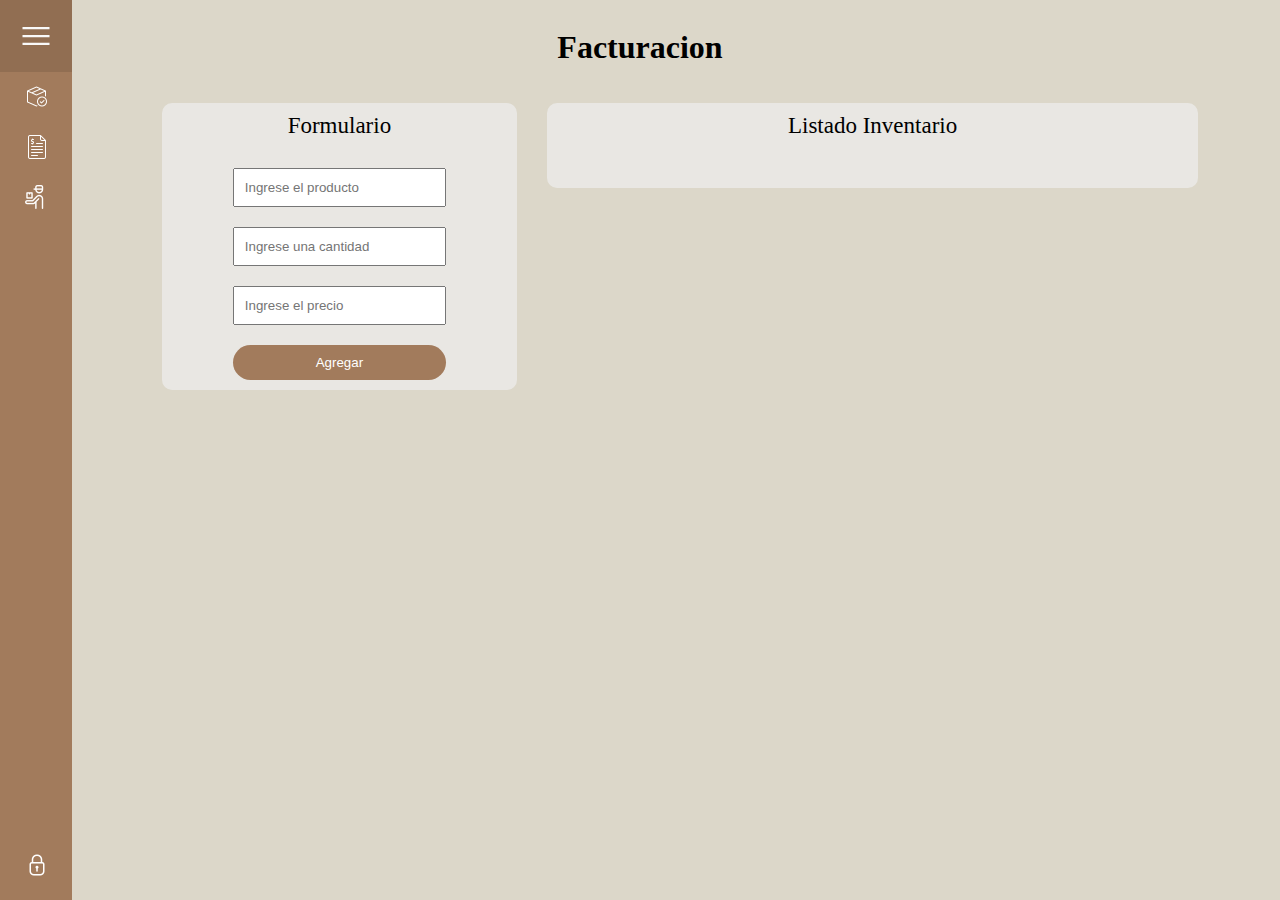
<file: Facturaciones/index.html>
<!DOCTYPE html>
<html lang="en">
<head>
    <meta charset="UTF-8">
    <meta http-equiv="X-UA-Compatible" content="IE=edge">
    <meta name="viewport" content="width=device-width, initial-scale=1.0">
    <title>Inicio</title>
    <link rel="stylesheet" href="style.css">
</head>
<body>
    <!--Inicio del Menu -->
    <aside class="sidebar">
        <div class="sidebar-inner" >
            <header class="sidebar-hidden">
                <button class="sidebar-burger" onclick="toggleSlidebar( )">
                </button>
                <img src="../Img/blocklord-logo.png" alt="sidebar-logo" height="35px">
            </header>
            <nav class="sidebar-nav">
                <button type="button" onclick="window.location.href='../Inventario/index.html'">
                    <img src="../Img/inventario.png">
                    <span style="animation-delay: 0.1s">Inventario</span>
                </button>
                <button type="button" onclick="window.location.href='../Facturaciones/index.html'">
                    <img src="../Img/factura.png">
                    <span style="animation-delay: 0.1s">Facturas</span>
                </button>
                <button type="button" onclick="window.location.href='../Proveedores/index.html'">
                    <img src="../Img/proveedor.png">
                    <span style="animation-delay: 0.1s">Proveedores</span>
                </button>
            </nav>
            <footer class="sidebar-footer">
                <button type="button" onclick="window.location.href='../index.html'">
                  <img src="../Img/lock.png">
                <span style="animation-delay: 0.1s">Logout</span>
                </button>
              </footer>
        </div>
    </aside>
    <!--Fin del Menu -->
    <div class="div-titulo">
        <h1>Facturacion</h1>
    </div>
    
    <div class="contenedor">
        <div class="div-formulario">
            <h2>Formulario</h2>

            <form action="#" id="formulario">
            <input type="text" id="producto" placeholder="Ingrese el producto">
            <input type="text" id="cantidad" placeholder="Ingrese una cantidad">
            <input type="text" id="precio" placeholder="Ingrese el precio">
            <button class="btn" type="submit" id="btnAgregar">Agregar</button>
            </form>
        </div>

        <div class="div-listado">
            <h2>Listado Inventario</h2>
            <div class="div-inventario">
                
            </div>
        </div>
    </div>    

    <script  src="app.js"></script>
    <!-- Por favor declarar el main con una clase -->
    <script type="text/javascript">
        const toggleSlidebar = () => 
            document.body.classList.toggle("open");
    </script>
    <!-- El Script dejenlo de ultima, no lo toquen porfa -->
</body>
</html>
</file>
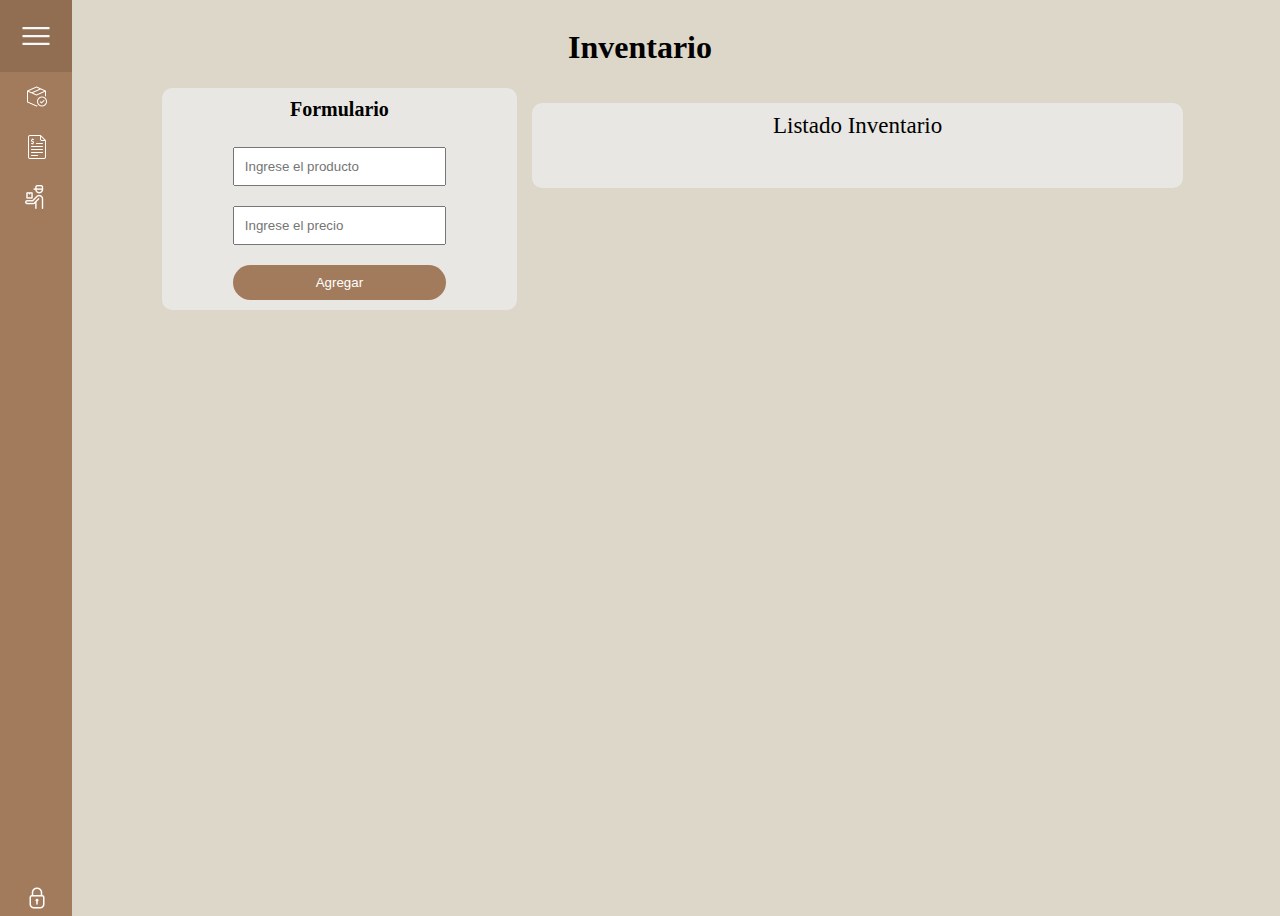
<file: Inventario/index.html>
<!DOCTYPE html>
<html lang="en">
<head>
    <meta charset="UTF-8">
    <meta http-equiv="X-UA-Compatible" content="IE=edge">
    <meta name="viewport" content="width=device-width, initial-scale=1.0">
    <title>Inventario</title>
    <link rel="stylesheet" href="style.css">
</head>
<body>
    <!--Inicio del Menu -->
    <aside class="sidebar">
        <div class="sidebar-inner" >
            <header class="sidebar-hidden">
                <button class="sidebar-burger" onclick="toggleSlidebar( )">
                </button>
                <img src="../Img/blocklord-logo.png" alt="sidebar-logo" height="35px">
            </header>
            <nav class="sidebar-nav">
                <button type="button" onclick="window.location.href='index.html'">
                    <img src="../Img/inventario.png">
                    <span style="animation-delay: 0.1s">Inventario</span>
                </button>
                <button type="button" onclick="window.location.href='../Facturaciones/index.html'">
                    <img src="../Img/factura.png">
                    <span style="animation-delay: 0.1s">Facturas</span>
                </button>
                <button type="button" onclick="window.location.href='../Proveedores/index.html'">
                    <img src="../Img/proveedor.png">
                    <span style="animation-delay: 0.1s">Proveedores</span>
                </button>
            </nav>
            <footer class="sidebar-footer">
                <button type="button" onclick="window.location.href='../index.html'">
                  <img src="../Img/lock.png">
                <span style="animation-delay: 0.1s">Logout</span>
                </button>
              </footer>
        </div>
    </aside>
    <!--Fin del Menu -->

    <div class="div-titulo">
        <h1>Inventario</h1>
    </div>
    
    <div class="contenedor">
        <div class="div-formulario">
            <h2>Formulario</h2>

            <form action="#" id="formulario">
            <input type="text" id="producto" placeholder="Ingrese el producto">
            <input type="text" id="precio" placeholder="Ingrese el precio">
            <button class="btn" type="submit" id="btnAgregar">Agregar</button>
            </form>
        </div>

        <div class="div-listado">
            <h2>Listado Inventario</h2>
            <div class="div-inventario">
                
            </div>
        </div>
    </div>    

    <script  src="app.js"></script>
    
    <!-- Por favor declarar el main con una clase -->
    <script type="text/javascript">
        const toggleSlidebar = () => 
            document.body.classList.toggle("open");
    </script>
    <!-- El Script dejenlo de ultima, no lo toquen porfa -->
</body>
</html>
</file>
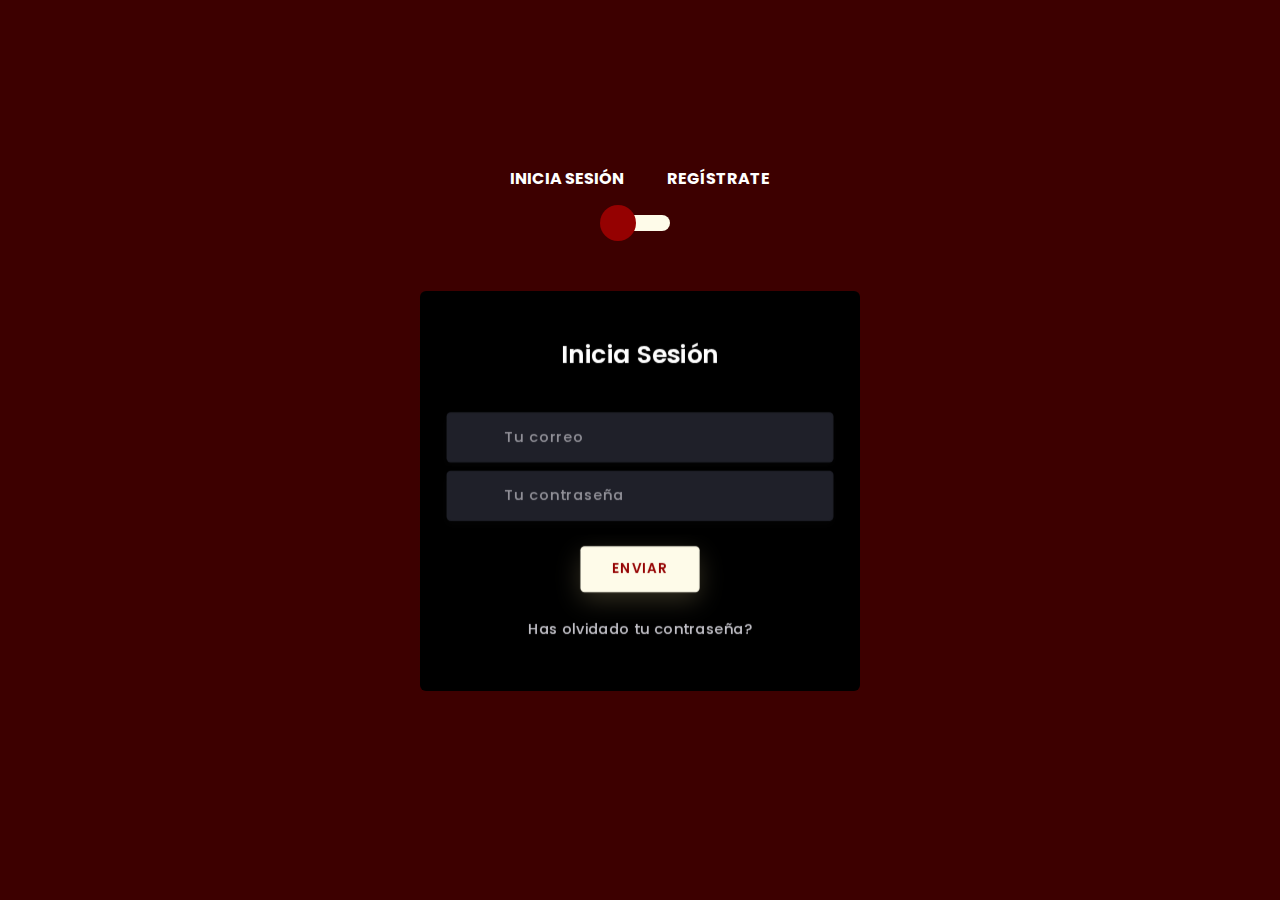
<file: Login/index.html>
<!DOCTYPE html>
<html lang="en" >
<head>
  <meta charset="UTF-8">
  <title>Login || Honduplay</title>
  <link rel='stylesheet' href='https://cdnjs.cloudflare.com/ajax/libs/twitter-bootstrap/4.5.0/css/bootstrap.min.css'>
  <link rel='stylesheet' href='https://unicons.iconscout.com/release/v2.1.9/css/unicons.css'>
  <link rel="stylesheet" href="./style.css">

</head>
<body>
<div class="section">
		<div class="container">
			<div class="row full-height justify-content-center">
				<div class="col-12 text-center align-self-center py-5">
					<div class="section pb-5 pt-5 pt-sm-2 text-center">
						<h6 class="mb-0 pb-3"><span>Inicia Sesión </span><span>Regístrate</span></h6>
			          	<input class="checkbox" type="checkbox" id="reg-log" name="reg-log"/>
			          	<label for="reg-log"></label>
						<div class="card-3d-wrap mx-auto">
							<div class="card-3d-wrapper">
								<div class="card-front">
									<div class="center-wrap">
										<div class="section text-center">
											<h4 class="mb-4 pb-3">Inicia Sesión</h4>
											<div class="form-group">
												<input type="email" name="logemail" class="form-style" placeholder="Tu correo" id="logemail" autocomplete="off">
												<i class="input-icon uil uil-at"></i>
											</div>	
											<div class="form-group mt-2">
												<input type="password" name="logpass" class="form-style" placeholder="Tu contraseña" id="logpass" autocomplete="off">
												<i class="input-icon uil uil-lock-alt"></i>
											</div>
											<a href="../Inventario/index.html" class="btn mt-4">enviar</a>
                            				<p class="mb-0 mt-4 text-center"><a href="#0" class="link">Has olvidado tu contraseña?</a></p>
				      					</div>
			      					</div>
			      				</div>
								<div class="card-back">
									<div class="center-wrap">
										<div class="section text-center">
											<h4 class="mb-4 pb-3">Regístrate</h4>
											<div class="form-group">
												<input type="text" name="logname" class="form-style" placeholder="Tu nombre completo" id="logname" autocomplete="off">
												<i class="input-icon uil uil-user"></i>
											</div>	
											<div class="form-group mt-2">
												<input type="email" name="logemail" class="form-style" placeholder="Tu correo" id="logemail" autocomplete="off">
												<i class="input-icon uil uil-at"></i>
											</div>	
											<div class="form-group mt-2">
												<input type="password" name="logpass" class="form-style" placeholder="Tu contraseña" id="logpass" autocomplete="off">
												<i class="input-icon uil uil-lock-alt"></i>
											</div>
											<a href="#" class="btn mt-4">enviar</a>
				      					</div>
			      					</div>
			      				</div>
			      			</div>
			      		</div>
			      	</div>
		      	</div>
	      	</div>
	    </div>
	</div>
<!-- partial -->
  
</body>
</html>
</file>
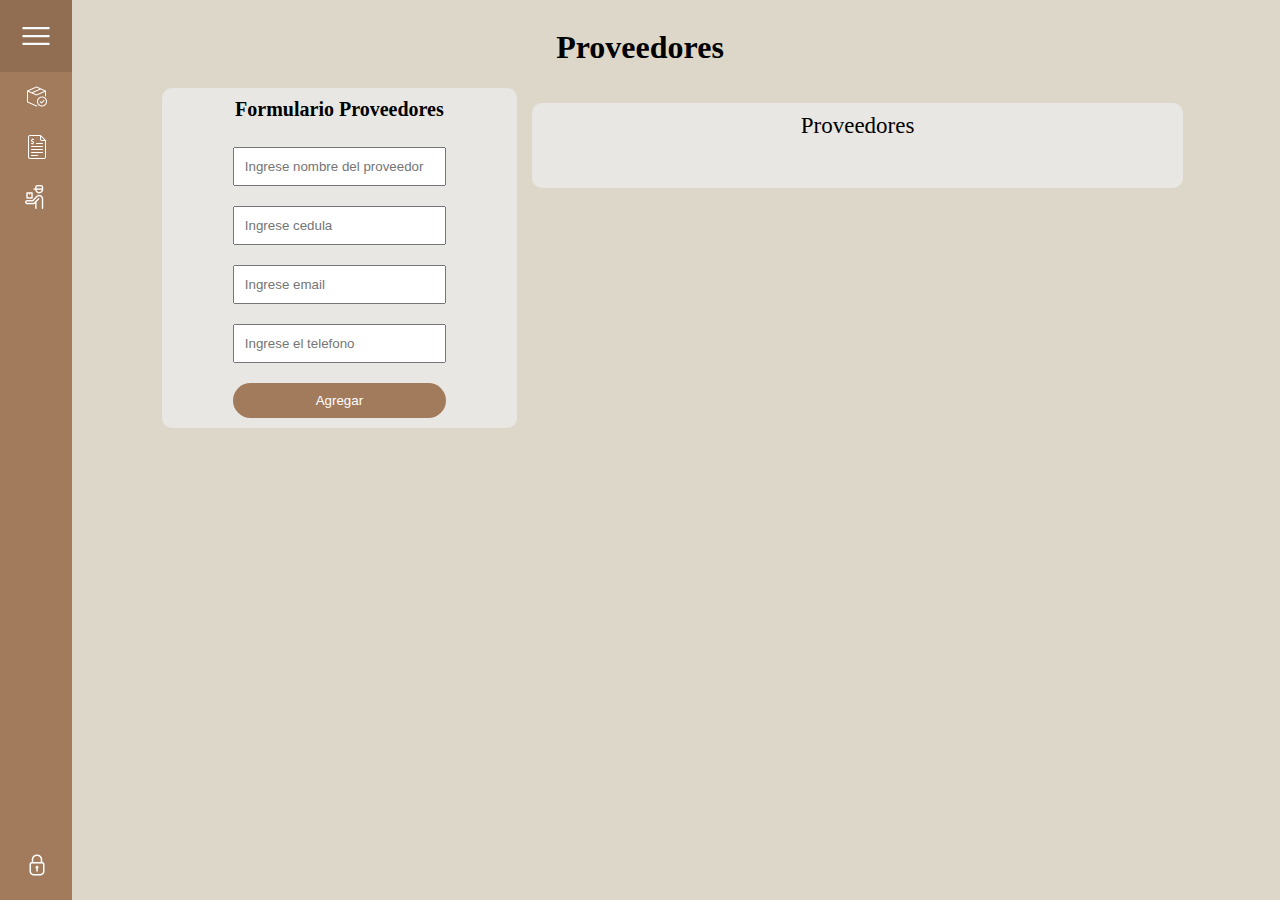
<file: Proveedores/index.html>
<!DOCTYPE html>
<html lang="en">
<head>
    <meta charset="UTF-8">
    <meta http-equiv="X-UA-Compatible" content="IE=edge">
    <meta name="viewport" content="width=device-width, initial-scale=1.0">
    <title>Proveedores</title>
    <link rel="stylesheet" href="style.css">
</head>
<body>
    <!--Inicio del Menu -->
    <aside class="sidebar">
        <div class="sidebar-inner" >
            <header class="sidebar-hidden">
                <button class="sidebar-burger" onclick="toggleSlidebar( )">
                </button>
                <img src="../Img/blocklord-logo.png" alt="sidebar-logo" height="35px">
            </header>
            <nav class="sidebar-nav">
                <button type="button" onclick="window.location.href='../Inventario/index.html'">
                    <img src="../Img/inventario.png">
                    <span style="animation-delay: 0.1s">Inventario</span>
                </button>
                <button type="button" onclick="window.location.href='../Facturaciones/index.html'">
                    <img src="../Img/factura.png">
                    <span style="animation-delay: 0.1s">Facturas</span>
                </button>
                <button type="button" onclick="window.location.href='../Proveedores/index.html'">
                    <img src="../Img/proveedor.png">
                    <span style="animation-delay: 0.1s">Proveedores</span>
                </button>
            </nav>
            <footer class="sidebar-footer">
              <button type="button" onclick="window.location.href='../index.html'">
                <img src="../Img/lock.png">
              <span style="animation-delay: 0.1s">Logout</span>
              </button>
            </footer>
        </div>
    </aside>
    <!--Fin del Menu -->

    <div class="div-titulo">
        <h1>Proveedores</h1>
    </div>
    
    <div class="contenedor">
        <div class="div-formulario">
            <h2>Formulario Proveedores</h2>

            <form action="#" id="formulario">
            <input type="text" id="nombre" placeholder="Ingrese nombre del proveedor">
            <input type="text" id="cedula" placeholder="Ingrese cedula">
            <input type="text" id="email" placeholder="Ingrese email">
            <input type="text" id="movil" placeholder="Ingrese el telefono">
            <button class="btn" type="submit" id="btnAgregar">Agregar</button>
            </form>
        </div>

        <div class="div-listado">
            <h2>Proveedores</h2>
            <div class="div-inventario">
                
            </div>
        </div>
    </div>    

    <script  src="app.js"></script>
    
    <!-- Por favor declarar el main con una clase -->
    <script type="text/javascript">
        const toggleSlidebar = () => 
            document.body.classList.toggle("open");
    </script>
    <!-- El Script dejenlo de ultima, no lo toquen porfa -->
</body>
</html>
</file>
<file: Facturaciones/style.css>
*{
    box-sizing: border-box;
}

body{
    background: #DCD7C9;
}

button{
    background: transparent;
    border: 0;
    padding: 0;
    cursor: pointer;
}

/* Inicio de menu */

.sidebar{
    position: absolute;
    overflow: hidden;
    top: 0;
    left: 0;
    width: 72px;
    height: 100%;
    background: #A27B5C;
    transition: width 0.4s;
}

body.open .sidebar{
    width: 260px;
}

.sidebar-inner {
    position: absolute;
    top: 0;
    left: 0;
    width: 300px;
    height: inherit;
    display: flex;
    flex-direction: column;
    padding-bottom: 10px;
}

.sidebar-burger{
    width: 65px;
    height: 72px;
    display: grid;
    place-items: center;
    background-image: url(../Img/menu.svg);
    background-repeat: no-repeat;
    background-position: center;
    transition: 0.3s;
}

body.open .sidebar-burger{
    background-image: url(../Img/close.svg);
}

header{
    display: flex;
    align-items: center;
    height: 72px;
    background: rgba(0, 0, 0, 0.1);
}

.sidebar-logo {
    height: 20px;
    opacity: 0;
    transition: 0.3s;
}

body.open .sidebar-logo{
    opacity: 1;
}

.sidebar button{
    display: flex;
    gap: 25px;
    align-items: center;
    height: 50px;
    width: 72px;
    font-family: 'Times New Roman', Times, serif;
    font-size: 1rem;
    font-weight: 200;
    letter-spacing: 2px;
    line-height: 1;
    padding: 0 25px;
}

.sidebar-nav {
    flex: 1 1 auto;
}

.sidebar button > span{
    color: rgb(255, 255, 255);
    opacity: 0;
    transition: 0.3s;
}

@keyframes appear {
    0%{ opacity: 0; translate: 0 10px;}
    100%{ opacity: 1; translate: 0;}
}

body.open .sidebar button > span{
    opacity: 1;
    animation: appear 0.3 both;
}

/* Fin de menu */
.div-titulo{
    display: flex;
    justify-content: center;
    align-items: center;
    /* color: #fff; */
}


.contenedor{
    height:auto;
    display: flex;
    justify-content: center;
    padding-left: 80px;
}

.contenedor .div-formulario{
    width: 30%;
    height: 90%;
    margin: 15px 15px;
    background-color: rgba(238, 238, 238, 0.7);
    display: flex;
    flex-direction: column;
    justify-content: center;
    align-items: center;
    border-radius: 10px;
}

.contenedor .div-formulario h2{
   margin-top: 10px;
   font-weight: 300;
   font-size: 23px;
}

.contenedor .div-formulario form{
    width: 100%;
    height: 100%;
    display: flex;
    flex-direction: column;
    justify-content: center;
    align-items: center;
}

.contenedor .div-formulario form input,
.contenedor .div-formulario form button{
    width: 60%;
    padding: 10px 10px;
    margin: 10px 10px;
}

.contenedor .div-listado{
    width: 55%;
    height: 90%;
    margin: 15px 15px;
    background-color: rgba(238, 238, 238, 0.7);
    display: flex;
    flex-direction: column;
    align-items: center;
    border-radius: 10px;
}

.contenedor .div-listado h2{
    margin-top: 10px;
    font-weight: 300;
    font-size: 23px;
}

.contenedor .div-listado .div-inventario{
    width: 100%;
    height: 100%;
    display: flex;
    flex-direction: column;
    align-items: center;
    margin: 15px;
    padding: 0 30px;
}

.contenedor .div-listado .div-inventario p{
   margin: 10px 0;
   font-size: 1em;
}

hr {
    width: 100%;
    height: 1px;
}

.btn {
    padding: 5px 10px;
    border: none;
    margin: 0 5px;
    background-color: #A27B5C;
    border-radius: 50px;
    color: #fff;
}

.btn-editar{
    color: #fff;
    background-color: green;
}

.btn-eliminar{
    color: #fff;
    background-color: red;
}
/* Incorporar su apartado desde aqui xd */
</file>
<file: Inventario/style.css>
*{
    box-sizing: border-box;
}

body{
    background: #DCD7C9;
}

button{
    background: transparent;
    border: 0;
    padding: 0;
    cursor: pointer;
}

/* Inicio de menu */

.sidebar{
    position: absolute;
    overflow: hidden;
    top: 0;
    left: 0;
    width: 72px;
    height: 101.8%;
    background: #A27B5C;
    transition: width 0.4s;
}

body.open .sidebar{
    width: 260px;
}

.sidebar-inner {
    position: absolute;
    top: 0;
    left: 0;
    width: 300px;
    height: inherit;
    display: flex;
    flex-direction: column;
    padding-bottom: 10px;
}

.sidebar-burger{
    width: 65px;
    height: 72px;
    display: grid;
    place-items: center;
    background-image: url(../Img/menu.svg);
    background-repeat: no-repeat;
    background-position: center;
    transition: 0.3s;
}

body.open .sidebar-burger{
    background-image: url(../Img/close.svg);
}

header{
    display: flex;
    align-items: center;
    height: 72px;
    background: rgba(0, 0, 0, 0.1);
}

.sidebar-logo {
    height: 20px;
    opacity: 0;
    transition: 0.3s;
}

body.open .sidebar-logo{
    opacity: 1;
}

.sidebar button{
    display: flex;
    gap: 25px;
    align-items: center;
    height: 50px;
    width: 72px;
    font-family: 'Times New Roman', Times, serif;
    font-size: 1rem;
    font-weight: 200;
    letter-spacing: 2px;
    line-height: 1;
    padding: 0 25px;
}

.sidebar-nav {
    flex: 1 1 auto;
}

.sidebar button > span{
    color: rgb(255, 255, 255);
    opacity: 0;
    transition: 0.3s;
}

@keyframes appear {
    0%{ opacity: 0; translate: 0 10px;}
    100%{ opacity: 1; translate: 0;}
}

body.open .sidebar button > span{
    opacity: 1;
    animation: appear 0.3 both;
}

/* Fin de menu */

.div-titulo{
    display: flex;
    justify-content: center;
    /* color: #fff; */
}


/*contenedores ajustes*/
.contenedor{
    height: auto;
    display: flex;
    justify-content: center;
    padding-left: 80px;
}

/*Formulario ajustes*/
.contenedor .div-formulario{
    width: 30%;
    height: 90%;
    background-color: rgba(238, 238, 238, 0.7);
    display: flex;
    flex-direction: column;
    justify-content: center;
    border-radius: 10px;
}



.contenedor .div-formulario h2{
   margin-top: 10px;
   font-size: 20px;
   text-align: center;
}


.contenedor .div-formulario form{
    height: 100%;
    display: flex;
    flex-direction: column;
    justify-content: center;
    align-items: center;
}

/**/
.contenedor .div-formulario form input,
.contenedor .div-formulario form button{
    width: 60%;
    padding: 10px 10px;
    margin: 10px;
}

.contenedor .div-listado{
    width: 55%;
    height: 90%;
    margin: 15px 15px;
    background-color: rgba(238, 238, 238, 0.7);
    display: flex;
    flex-direction: column;
    align-items: center;
    border-radius: 10px;
}

.contenedor .div-listado h2{
    margin-top: 10px;
    font-weight: 300;
    font-size: 23px;
}

.contenedor .div-listado .div-inventario{
    width: 100%;
    height: 100%;
    display: flex;
    flex-direction: column;
    align-items: center;
    margin: 15px;
    padding: 0 30px;
}

.contenedor .div-listado .div-inventario p{
   margin: 10px 0;
   font-size: 1em;
}

hr {
    width: 100%;
    height: 1px;
}

.btn {
    padding: 5px 10px;
    border: none;
    margin: 0 5px;
    background-color: #A27B5C;
    border-radius: 50px;
    color: #fff;
}

.btn-editar{
    color: #fff;
    background-color: green;
}

.btn-eliminar{
    color: #fff;
    background-color: red;
}
/* Incorporar su apartado desde aqui xd */
</file>
<file: Login/style.css>
@import url('https://fonts.googleapis.com/css?family=Poppins:400,500,600,700,800,900');

:root{
  --primarycolor: #000000;
  --secondcolor: #3D0000;
  --thircolor: #950101;
  --fivecolor: #FEFBE9;
  --letras: #fff;
  --row: gray;
}

body{
	font-family: 'Poppins', sans-serif;
	font-weight: 300;
	font-size: 15px;
	line-height: 1.7;
	color: var(--letras);
	background-color: var(--secondcolor);
	overflow-x: hidden;
}
a {
	cursor: pointer;
  transition: all 200ms linear;
}
a:hover {
	text-decoration: none;
}
.link {
  color: #c4c3ca;
}
.link:hover {
  color: var(--fivecolor);
}
p {
  font-weight: 500;
  font-size: 14px;
  line-height: 1.7;
}
h4 {
  font-weight: 600;
}
h6 span{
  padding: 0 20px;
  text-transform: uppercase;
  font-weight: 700;
}
.section{
  position: relative;
  width: 100%;
  display: block;
}
.full-height{
  min-height: 100vh;
}
[type="checkbox"]:checked,
[type="checkbox"]:not(:checked){
  position: absolute;
  left: -9999px;
}
.checkbox:checked + label,
.checkbox:not(:checked) + label{
  position: relative;
  display: block;
  text-align: center;
  width: 60px;
  height: 16px;
  border-radius: 8px;
  padding: 0;
  margin: 10px auto;
  cursor: pointer;
  background-color: var(--fivecolor);
}
.checkbox:checked + label:before,
.checkbox:not(:checked) + label:before{
  position: absolute;
  display: block;
  width: 36px;
  height: 36px;
  border-radius: 50%;
  color: var(--fivecolor);
  background-color: var(--thircolor);
  font-family: 'unicons';
  content: '\eb4f';
  z-index: 20;
  top: -10px;
  left: -10px;
  line-height: 36px;
  text-align: center;
  font-size: 24px;
  transition: all 0.5s ease;
}
.checkbox:checked + label:before {
  transform: translateX(44px) rotate(-270deg);
}


.card-3d-wrap {
  position: relative;
  width: 440px;
  max-width: 100%;
  height: 400px;
  -webkit-transform-style: preserve-3d;
  transform-style: preserve-3d;
  perspective: 800px;
  margin-top: 60px;
}
.card-3d-wrapper {
  width: 100%;
  height: 100%;
  position:absolute;    
  top: 0;
  left: 0;  
  -webkit-transform-style: preserve-3d;
  transform-style: preserve-3d;
  transition: all 600ms ease-out; 
}
.card-front, .card-back {
  width: 100%;
  height: 100%;
  background-color: var(--primarycolor);
  background-position: bottom center;
  background-repeat: no-repeat;
  background-size: 300%;
  position: absolute;
  border-radius: 6px;
  left: 0;
  top: 0;
  -webkit-transform-style: preserve-3d;
  transform-style: preserve-3d;
  -webkit-backface-visibility: hidden;
  -moz-backface-visibility: hidden;
  -o-backface-visibility: hidden;
  backface-visibility: hidden;
}
.card-back {
  transform: rotateY(180deg);
}
.checkbox:checked ~ .card-3d-wrap .card-3d-wrapper {
  transform: rotateY(180deg);
}
.center-wrap{
  position: absolute;
  width: 100%;
  padding: 0 35px;
  top: 50%;
  left: 0;
  transform: translate3d(0, -50%, 35px) perspective(100px);
  z-index: 20;
  display: block;
}


.form-group{ 
  position: relative;
  display: block;
    margin: 0;
    padding: 0;
}
.form-style {
  padding: 13px 20px;
  padding-left: 55px;
  height: 48px;
  width: 100%;
  font-weight: 500;
  border-radius: 4px;
  font-size: 14px;
  line-height: 22px;
  letter-spacing: 0.5px;
  outline: none;
  color: #c4c3ca;
  background-color: #1f2029;
  border: none;
  -webkit-transition: all 200ms linear;
  transition: all 200ms linear;
  box-shadow: 0 4px 8px 0 rgba(21,21,21,.2);
}
.form-style:focus,
.form-style:active {
  border: none;
  outline: none;
  box-shadow: 0 4px 8px 0 rgba(21,21,21,.2);
}
.input-icon {
  position: absolute;
  top: 0;
  left: 18px;
  height: 48px;
  font-size: 24px;
  line-height: 48px;
  text-align: left;
  color: var(--fivecolor);
  -webkit-transition: all 200ms linear;
    transition: all 200ms linear;
}

.form-group input:-ms-input-placeholder  {
  color: #c4c3ca;
  opacity: 0.7;
  -webkit-transition: all 200ms linear;
    transition: all 200ms linear;
}
.form-group input::-moz-placeholder  {
  color: #c4c3ca;
  opacity: 0.7;
  -webkit-transition: all 200ms linear;
    transition: all 200ms linear;
}
.form-group input:-moz-placeholder  {
  color: #c4c3ca;
  opacity: 0.7;
  -webkit-transition: all 200ms linear;
    transition: all 200ms linear;
}
.form-group input::-webkit-input-placeholder  {
  color: #c4c3ca;
  opacity: 0.7;
  -webkit-transition: all 200ms linear;
    transition: all 200ms linear;
}
.form-group input:focus:-ms-input-placeholder  {
  opacity: 0;
  -webkit-transition: all 200ms linear;
    transition: all 200ms linear;
}
.form-group input:focus::-moz-placeholder  {
  opacity: 0;
  -webkit-transition: all 200ms linear;
    transition: all 200ms linear;
}
.form-group input:focus:-moz-placeholder  {
  opacity: 0;
  -webkit-transition: all 200ms linear;
    transition: all 200ms linear;
}
.form-group input:focus::-webkit-input-placeholder  {
  opacity: 0;
  -webkit-transition: all 200ms linear;
    transition: all 200ms linear;
}

.btn{  
  border-radius: 4px;
  height: 44px;
  font-size: 13px;
  font-weight: 600;
  text-transform: uppercase;
  -webkit-transition : all 200ms linear;
  transition: all 200ms linear;
  padding: 0 30px;
  letter-spacing: 1px;
  display: -webkit-inline-flex;
  display: -ms-inline-flexbox;
  display: inline-flex;
  -webkit-align-items: center;
  -moz-align-items: center;
  -ms-align-items: center;
  align-items: center;
  -webkit-justify-content: center;
  -moz-justify-content: center;
  -ms-justify-content: center;
  justify-content: center;
  -ms-flex-pack: center;
  text-align: center;
  border: none;
  background-color: var(--fivecolor);
  color: var(--thircolor);
  box-shadow: 0 8px 24px 0 rgba(255,235,167,.2);
}
.btn:active,
.btn:focus{  
  background-color: var(--thircolor);
  color: var(--fivecolor);
  box-shadow: 0 8px 24px 0 rgba(16,39,112,.2);
}
.btn:hover{  
  background-color: var(--thircolor);
  color: var(--fivecolor);
  box-shadow: 0 8px 24px 0 rgba(16,39,112,.2);
}

.logo {
	position: absolute;
	top: 30px;
	right: 30px;
	display: block;
	z-index: 100;
	transition: all 250ms linear;
}
.logo img {
	height: 26px;
	width: auto;
	display: block;
}
</file>
<file: Proveedores/style.css>
*{
    box-sizing: border-box;
}

body{
    background: #DCD7C9;
}

button{
    background: transparent;
    border: 0;
    padding: 0;
    cursor: pointer;
}

/* Inicio de menu */

.sidebar{
    position: absolute;
    overflow: hidden;
    top: 0;
    left: 0;
    width: 72px;
    height: 100%;
    background: #A27B5C;
    transition: width 0.4s;
}

body.open .sidebar{
    width: 260px;
}

.sidebar-inner {
    position: absolute;
    top: 0;
    left: 0;
    width: 300px;
    height: inherit;
    display: flex;
    flex-direction: column;
    padding-bottom: 10px;
}

.sidebar-burger{
    width: 65px;
    height: 72px;
    display: grid;
    place-items: center;
    background-image: url(../Img/menu.svg);
    background-repeat: no-repeat;
    background-position: center;
    transition: 0.3s;
}

body.open .sidebar-burger{
    background-image: url(../Img/close.svg);
}

header{
    display: flex;
    align-items: center;
    height: 72px;
    background: rgba(0, 0, 0, 0.1);
}

.sidebar-logo {
    height: 20px;
    opacity: 0;
    transition: 0.3s;
}

body.open .sidebar-logo{
    opacity: 1;
}

.sidebar button{
    display: flex;
    gap: 25px;
    align-items: center;
    height: 50px;
    width: 72px;
    font-family: 'Times New Roman', Times, serif;
    font-size: 1rem;
    font-weight: 200;
    letter-spacing: 2px;
    line-height: 1;
    padding: 0 25px;
}

.sidebar-nav {
    flex: 1 1 auto;
}

.sidebar button > span{
    color: rgb(255, 255, 255);
    opacity: 0;
    transition: 0.3s;
}

@keyframes appear {
    0%{ opacity: 0; translate: 0 10px;}
    100%{ opacity: 1; translate: 0;}
}

body.open .sidebar button > span{
    opacity: 1;
    animation: appear 0.3 both;
}

/* Fin de menu */


.div-titulo{
    display: flex;
    justify-content: center;
    /* color: #fff; */
}


/*contenedores ajustes*/
.contenedor{
    height: auto;
    display: flex;
    justify-content: center;
    padding-left: 80px;
}

/*Formulario ajustes*/
.contenedor .div-formulario{
    width: 30%;
    height: 90%;
    background-color: rgba(238, 238, 238, 0.7);
    display: flex;
    flex-direction: column;
    justify-content: center;
    border-radius: 10px;
}



.contenedor .div-formulario h2{
   margin-top: 10px;
   font-size: 20px;
   text-align: center;
}


.contenedor .div-formulario form{
    height: 100%;
    display: flex;
    flex-direction: column;
    justify-content: center;
    align-items: center;
}

/**/
.contenedor .div-formulario form input,
.contenedor .div-formulario form button{
    width: 60%;
    padding: 10px 10px;
    margin: 10px;
}

.contenedor .div-listado{
    width: 55%;
    height: 90%;
    margin: 15px 15px;
    background-color: rgba(238, 238, 238, 0.7);
    display: flex;
    flex-direction: column;
    align-items: center;
    border-radius: 10px;
}

.contenedor .div-listado h2{
    margin-top: 10px;
    font-weight: 300;
    font-size: 23px;
}

.contenedor .div-listado .div-inventario{
    width: 100%;
    height: 100%;
    display: flex;
    flex-direction: column;
    align-items: center;
    margin: 15px;
    padding: 0 30px;
}

.contenedor .div-listado .div-inventario p{
   margin: 10px 0;
   font-size: 1em;
}

hr {
    width: 100%;
    height: 1px;
}

.btn {
    padding: 5px 10px;
    border: none;
    margin: 0 5px;
    background-color: #A27B5C;
    border-radius: 50px;
    color: #fff;
}

.btn-editar{
    color: #fff;
    background-color: green;
}

.btn-eliminar{
    color: #fff;
    background-color: red;
}
/* Incorporar su apartado desde aqui xd */
</file>
